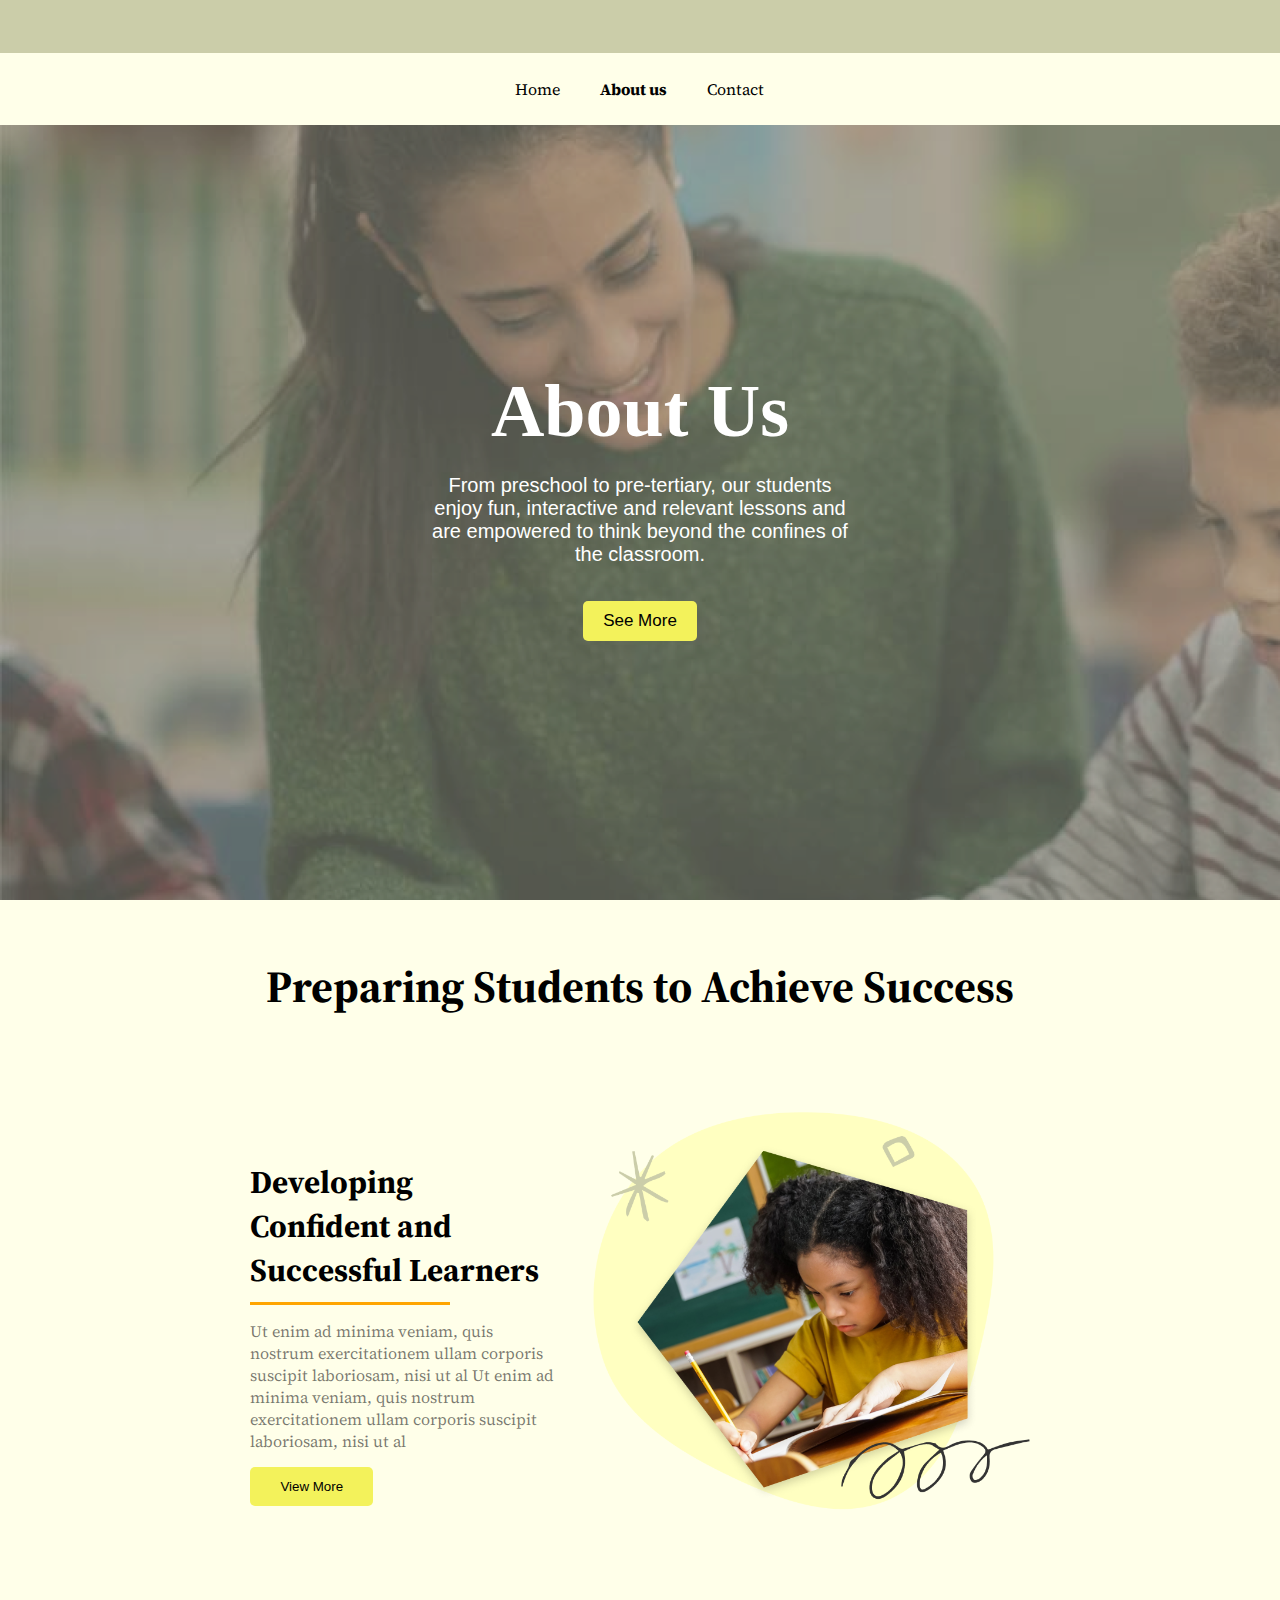
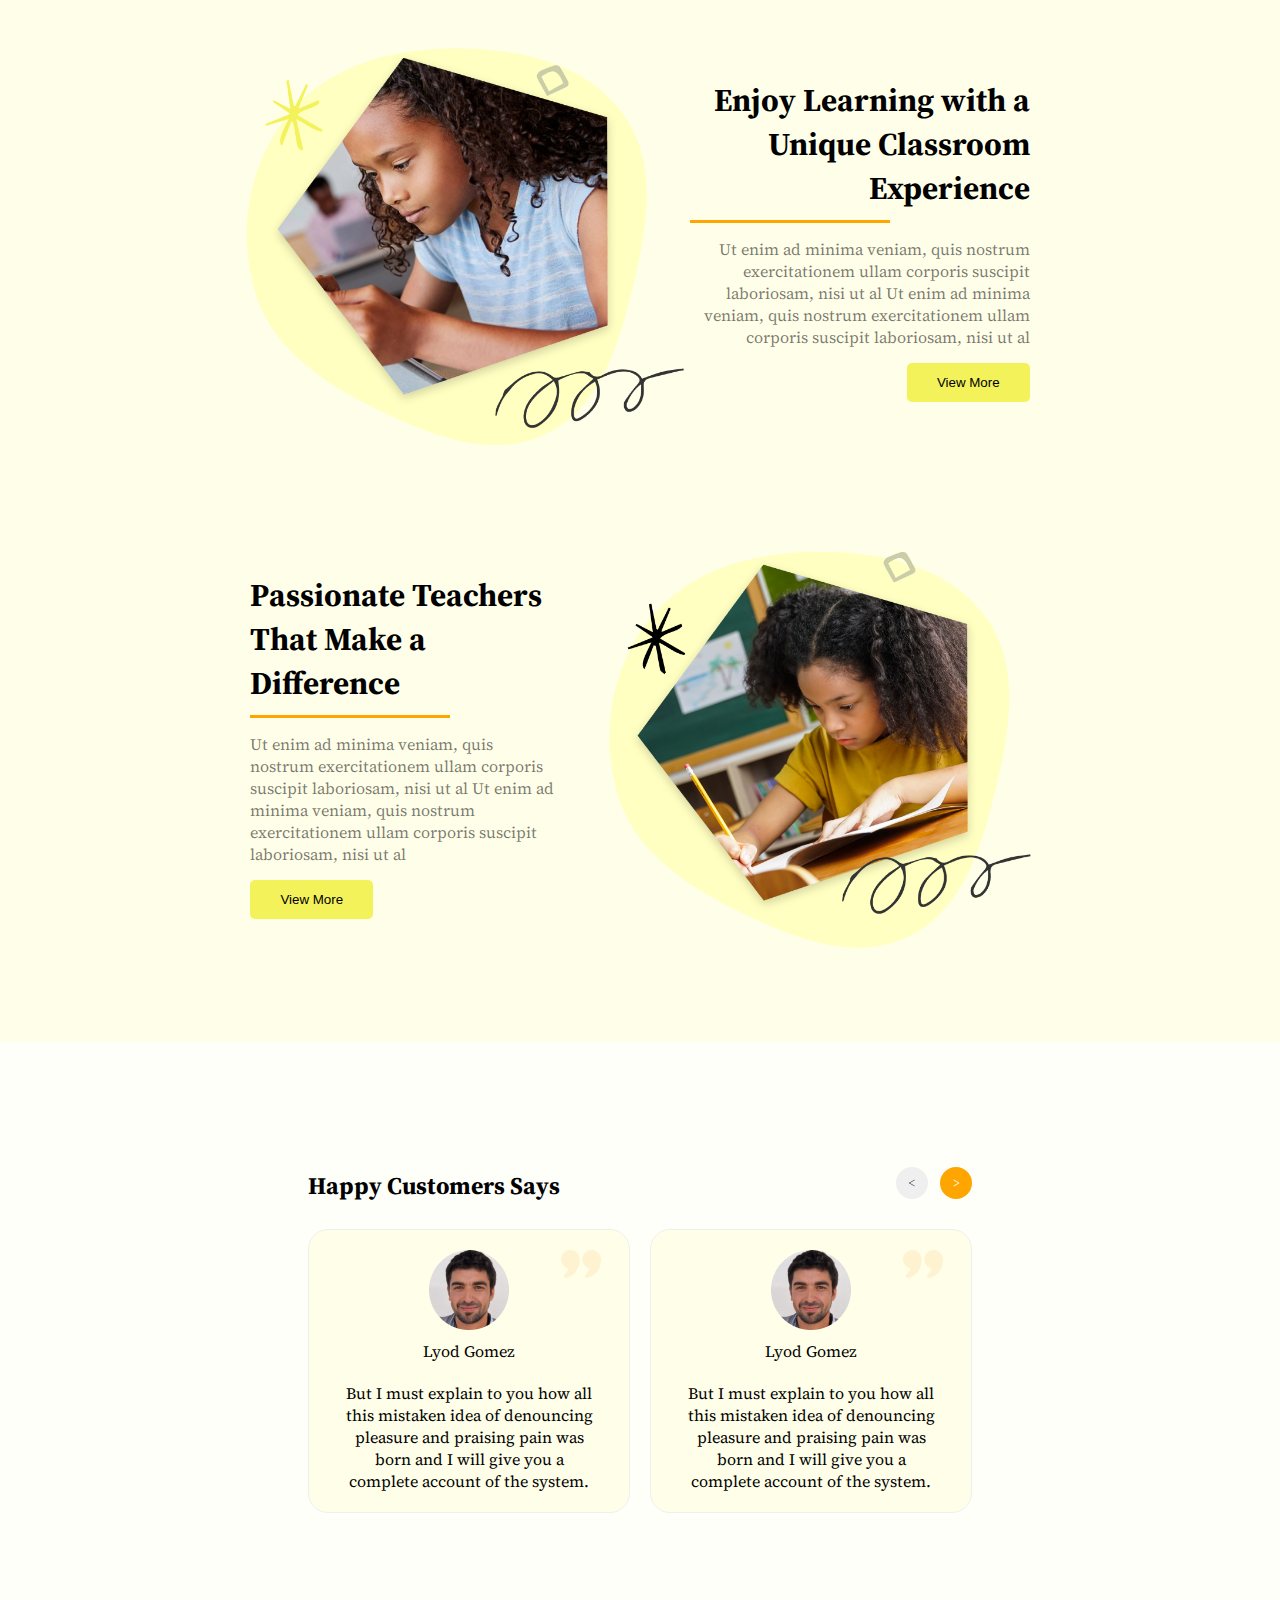
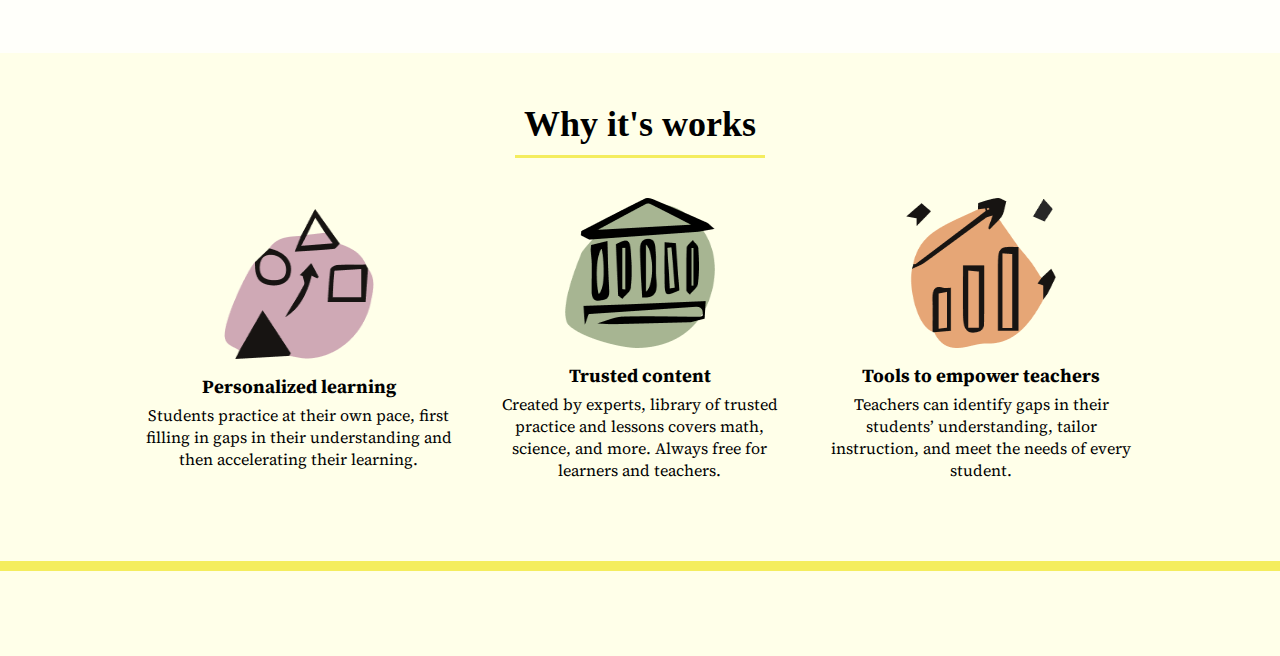
<file: index.html>
<!DOCTYPE html>
<html lang="en">

<head>
  <meta charset="UTF-8">
  <meta name="viewport" content="width=device-width, initial-scale=1.0">
  <link rel="shortcut icon" href="fav.png" type="image/x-icon">

  <link rel="stylesheet" media="screen and (min-width: 751px)" href="ablarge.css">

  <link rel="stylesheet" media="screen and (max-width: 750px)" href="absmall.css">

  <title>Assignment | 20 jan 24</title>
</head>

<body>
  <nav>
    <div class="up"></div>
    <ul>
      <li><a href="http://khbmh.github.io/mahi" target="_blank">Home</a></li>
      <li><a href="#" class="active">About us</a></li>
      <li><a href="contact.html" target="_blank">Contact</a></li>
    </ul>
  </nav>



  <div class="hero">
    <h1>About Us</h1>
    <p>
      From preschool to pre-tertiary, our students enjoy fun, interactive and relevant lessons and are empowered to
      think beyond the confines of the classroom.
    </p>
    <button>See More</button>
  </div>

  <main>


    <div class="feature">
      <h1>Preparing Students to Achieve Success</h1>

      <div>
        <div class="one sec">
          <div class="left">
            <h1>Developing Confident and
              Successful Learners</h1>
            <hr>
            <p>Ut enim ad minima veniam, quis nostrum exercitationem ullam corporis suscipit laboriosam, nisi ut al Ut
              enim ad minima veniam, quis nostrum exercitationem ullam corporis suscipit laboriosam, nisi ut al</p>
            <button>View More</button>
          </div>
          <div class="right">
            <img src="image1.png" alt="">
          </div>
        </div>

        <div>
          <div class="two sec">
            <div class="left">
              <h1>Enjoy Learning with a Unique Classroom Experience</h1>
              <hr class="hr2">
              <p>Ut enim ad minima veniam, quis nostrum exercitationem ullam corporis suscipit laboriosam, nisi ut al Ut
                enim ad minima veniam, quis nostrum exercitationem ullam corporis suscipit laboriosam, nisi ut al</p>
              <button>View More</button>
            </div>
            <div class="right">
              <img src="image2.png" alt="">
            </div>
          </div>


          <div>
            <div class="three sec">
              <div class="left">
                <h1>Passionate Teachers That
                  Make a Difference</h1>
                <hr>
                <p>Ut enim ad minima veniam, quis nostrum exercitationem ullam corporis suscipit laboriosam, nisi ut al
                  Ut
                  enim ad minima veniam, quis nostrum exercitationem ullam corporis suscipit laboriosam, nisi ut al</p>
                <button>View More</button>
              </div>
              <div class="right">
                <img src="image3.png" alt="">
              </div>
            </div>
          </div>
        </div>
  </main>


  <section>
    <div class="happy">
      <h2 class="says">Happy Customers Says</h2>
      <div class="arrow">
        <img class="gray" src="/arrow-left-dark.png" alt="">
        <img src="arrow-right-white.png" alt="">
      </div>
    </div>
    <div class="testimonial">
      <div class="test"><img src="face.png" alt="">
        <img src="comma.png" class="comma" alt="">
        <p class="customer">Lyod Gomez</p>
        <p>But I must explain to you how all this mistaken idea of denouncing pleasure and praising pain was born
          and I
          will give you a complete account of the system.</p>
      </div>
      <div class="test"><img src="face.png" alt="">
        <img src="comma.png" class="comma" alt="">
        <p class="customer">Lyod Gomez</p>
        <p>But I must explain to you how all this mistaken idea of denouncing pleasure and praising pain was born
          and I
          will give you a complete account of the system.</p>
      </div>


    </div>
  </section>


  <h1 id="why">Why it's works</h1>
  <div class="why">
    <div class="learning all">
      <img src="icon1.png" alt="">
      <h3>Personalized learning</h3>
      <p>Students practice at their own pace, first filling in gaps in their understanding and then accelerating
        their
        learning.</p>
    </div>
    <div class="content all">
      <img src="icon2.png" alt="">
      <h3>Trusted content</h3>
      <p>
        Created by experts, library of trusted practice and lessons covers math, science, and more. Always free
        for
        learners and teachers.
      </p>
    </div>
    <div class="tools all">
      <img src="icon3.png" alt="">
      <h3>Tools to empower teachers</h3>
      <p>Teachers can identify gaps in their students’ understanding, tailor instruction, and meet the needs of
        every
        student.</p>
    </div>
  </div>


  <div class="line"></div>
  <footer>
    <div class="lime"></div>
  </footer>
</body>

</html>
</file>
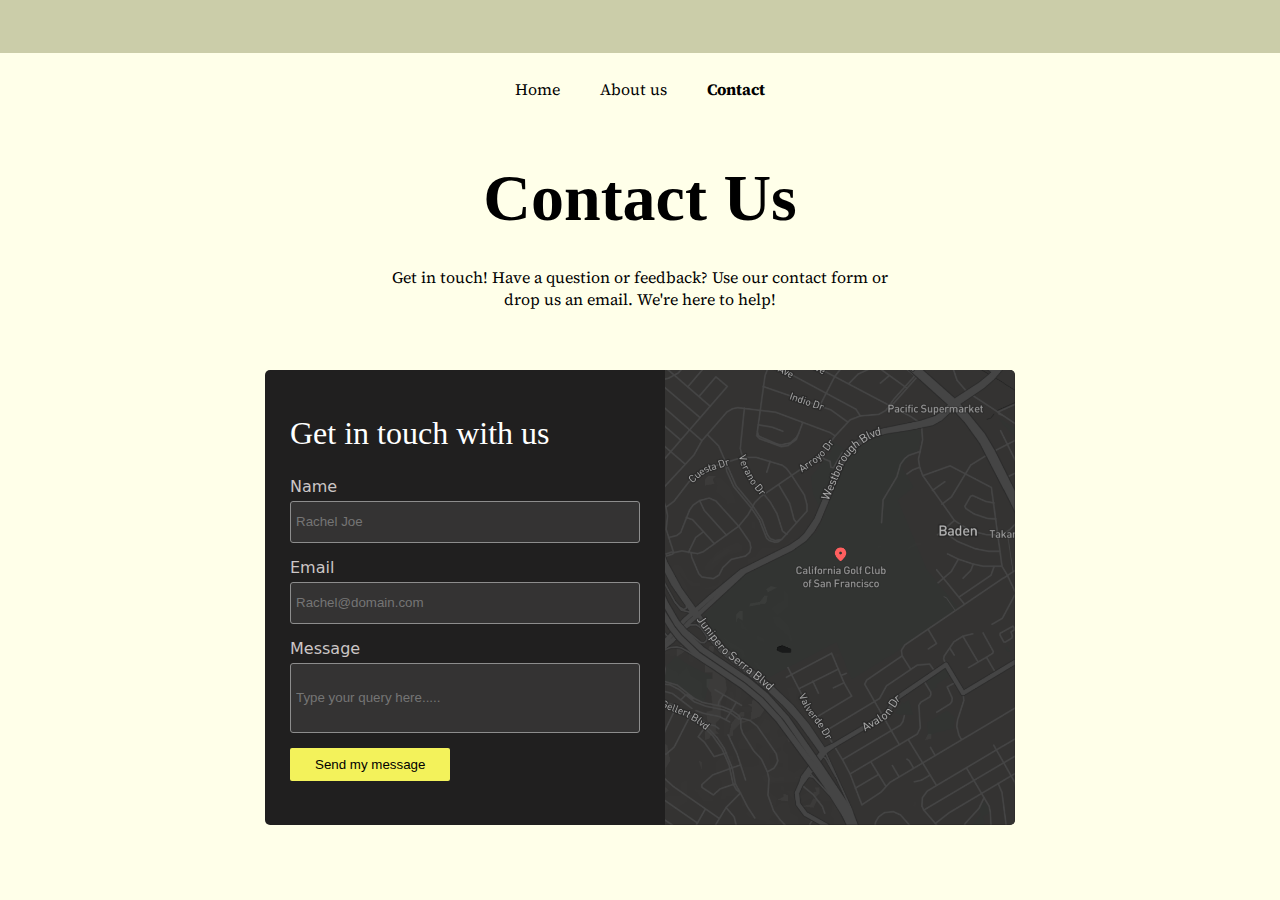
<file: contact.html>
<!DOCTYPE html>
<html lang="en">

<head>
  <meta charset="UTF-8">
  <meta name="viewport" content="width=device-width, initial-scale=1.0">
  <link rel="shortcut icon" href="fav.png" type="image/x-icon">

  <link rel="stylesheet" media="screen and (min-width: 751px)" href="large.css">
  
  <link rel="stylesheet" media="screen and (max-width: 750px)" href="small.css">

  <title>Contact</title>
</head>

<body>
  <main>
    <nav>
      <div class="up"></div>
      <ul>
        <li><a href="http://khbmh.github.io/mahi" target="_blank">Home</a></li>
        <li><a href="index.html" target="_blank">About us</a></li>
        <li><a href="#" class="active">Contact</a></li>
      </ul>
    </nav>
    <div class="hero">
      <h1 class="us">
        Contact Us
      </h1>
      <p>Get in touch! Have a question or feedback? Use our contact form or drop us an email. We're here to help!
      </p>
      <div class="focus">
        <form action="">
          <h1>Get in touch with us</h1>

          <label for="name">Name</label>
          <input type="text" id="name" placeholder="Rachel Joe">

          <label for="email">Email</label>
          <input type="email" id="email" placeholder="Rachel@domain.com">

          <label for="message">Message</label>
          <input type="text" id="message" placeholder="Type your query here.....">
          <button>Send my message</button>
        </form>
        <img src="map.png" alt="">
      </div>
    </div>
    <footer></footer>
  </main>
</body>

</html>
</file>
<file: ablarge.css>
@import url("https://fonts.googleapis.com/css2?family=Source+Serif+4:opsz@8..60&display=swap");

* {
  margin: 0;
  padding: 0;
  box-sizing: border-box;
}
html,
body {
  height: 100%;
  width: 100%;
  font-family: "Source Serif 4", serif;
  background: #ffffe9;
}

main {
  width: 80%;
  margin: 0 auto;
}
nav .up {
  height: 53px;
  width: 100%;
  background-color: #cbcda9;
}

nav ul {
  display: flex;
  list-style: none;
  margin: 25px auto;
  width: 290px;
}
nav ul li a {
  text-decoration: none;
  color: #000;
  margin: 0 20px;
}
a:hover {
  opacity: 0.7;
}
.active {
  font-weight: bold;
}

.hero {
  display: flex;
  flex-direction: column;
  background-image: url("banner.png"); 
  height: calc(100vh - 125px);
  object-fit: fill;
  width: 100%;
  background-repeat: no-repeat;

  align-items: center;
  justify-content: center;
  object-position: right;
  color: #fff;
}


.hero h1{
  font-size: 74px;
  font-weight: 800;
  font-family: serif;
}
.hero p {
  width: 34%;
  text-align: center;
  margin: 20px auto;
  font-size: 20px;
  font-family: sans-serif;
}
.hero button {
  margin: 15px auto;
  padding: 10px 20px;
  background-color: #f3f25b;
  font-size: 17px;

  border: none;
  border-radius: 5px;
}

.feature{
  display: flex;
  flex-direction: column;
  align-items: center;
  justify-content: center;
  width: 80%;
  margin: 30px auto;
}
.feature h1{
  margin: 25px 0;
  font-size: 45px;
}
.sec h1{
  font-size: 32px;
}
.sec {
  display: flex;
  width: 100%;
  align-items: center;
  justify-content: space-between;
  margin: 50px 0;
}
.one .left, .three .left{
  text-align: left;
  width: 40%;
  padding-left: 20px;
}
.two{
  flex-direction: row-reverse;
}
.two .left{
  text-align: right;
  width: 50%;
  padding-right: 20px;
}
hr{
  margin-top: -15px;
  margin-bottom: 10px;
  width: 200px;
  background-color: orange;
  height: 3px;
  border: none;
}
.hr2{
  left: calc(100% - 200px);
}
.sec img{
width: 460px;
}
.sec p {
  color: #00000088;
  margin: 15px auto;
}
.sec button{
  background-color: #f3f25b;
  padding: 12px 30px;
  border: none;
  border-radius: 5px;
}
.one{
  display: flex;
  width: 100%;
}
.one{
  display: flex;
  width: 100%;
}





section {
  background: #fffffa;
  padding: 120px 200px;
}
.happy {
  display: flex;
  width: 80%;
  margin: 0 auto;
  align-items: center;
  justify-content: space-between;
  padding: 5px 20px;
}
.arrow img {
  /* padding: 42px; */
  width: 32px;
  height: 32px;
  padding: 12px;
  background-color: orange;
  border-radius: 1000px;
  cursor: pointer;
}
.arrow .gray {
  background-color: #efefef;
  margin-right: 8px;
}
.testimonial {
  width: 80%;
  margin: 0 auto;
  display: flex;
  align-items: center;
  justify-content: space-around;
  padding: 10px;
}
.test {
  display: flex;
  flex-wrap: wrap;
  flex-direction: column;
  max-width: 450px;
  position: relative;
  align-items: center;
  text-align: center;
  background: #ffffe9;
  border: 1px solid #efefef;
  border-radius: 20px;
  padding: 20px 30px;
  margin: 10px;
}

.comma {
  position: absolute;
  margin-left: 70%;
  opacity: .1;
}
.customer {
  margin: 10px 0 20px 0;
}

#why {
  margin: 40px auto;
  padding: 10px 0;
  text-align: center;
  width: 250px;
  border-bottom: 3px solid #f4ed5e;
  font-family: serif;
  font-size: 36px;
}
.why {
  display: flex;
  width: 80%;
  margin: 0 auto;
  align-items: center;
  justify-content: space-around;
}

.why .all {
  width: 310px;
  display: flex;
  flex-direction: column;
  align-items: center;
  text-align: center;
}
.all img {
  width: 150px;
  height: 150px;
}
.all h3 {
  margin-top: 15px;
  margin-bottom: 5px;
  object-fit: cover;
}
.line {
  margin: 80px auto;
  background: #f4ed5e;
  height: 10px;
  width: 100%;
}

footer .lime {
  margin: 10px auto;
  height: 5px;
  width: 100%;
}

button:hover {
  opacity: 0.8;
}
</file>
<file: absmall.css>
@import url("https://fonts.googleapis.com/css2?family=Source+Serif+4:opsz@8..60&display=swap");

* {
  margin: 0;
  padding: 0;
  box-sizing: border-box;
}
html,
body {
  height: 100%;
  width: 100%;
  font-family: "Source Serif 4", serif;
  background: #ffffe9;
}

main {
  width: 80%;
  margin: 0 auto;
}
nav .up {
  height: 53px;
  width: 100%;
  background-color: #cbcda9;
}

nav ul {
  display: flex;
  list-style: none;
  margin: 25px auto;
  width: 290px;
}
nav ul li a {
  text-decoration: none;
  color: #000;
  margin: 0 20px;
}
a:hover {
  opacity: 0.7;
}
.active {
  font-weight: bold;
}

.hero {
  display: flex;
  flex-direction: column;
  background-image: url("banner.png");
  height: calc(100vh - 125px);
  object-fit: fill;
  width: 100%;
  background-repeat: no-repeat;
  align-items: center;
  justify-content: center;
  object-position: center;
  color: #fff;
}

.hero h1 {
  font-size: 54px;
  font-weight: 800;
  font-family: serif;
}
.hero p {
  width: 84%;
  text-align: center;
  margin: 20px auto;
  font-size: 20px;
  font-family: sans-serif;
}
.hero button {
  margin: 15px auto;
  padding: 10px 20px;
  background-color: #f3f25b;
  font-size: 17px;

  border: none;
  border-radius: 5px;
}

.feature {
  display: flex;
  flex-direction: column;
  align-items: center;
  justify-content: center;
  width: 80%;
  margin: 30px auto;
}
.feature h1 {
  margin: 65px auto 5px auto;
  text-align: center;
  font-size: 28px;
}
.sec h1 {
  font-size: 21px;
  text-align: left;
  width: 100%;
}
.sec {
  display: flex;
  flex-direction: column-reverse;
  width: 100%;
  align-items: center;
  justify-content: space-between;
  margin: 20px 0;
}
.one .left,
.two .left,
.three .left {
  text-align: left;
  width: 100%;
  padding-left: 20px;
}

hr {
  margin-top: 5px;
  margin-bottom: 10px;
  width: 120px;
  background-color: orange;
  height: 3px;
  border: none;
}

.sec img {
  margin-top: 50px;
  margin-bottom: -20px;
  width: 260px;
}
.sec p {
  color: #00000088;
  margin: 15px auto;
}
.sec button {
  background-color: #f3f25b;
  padding: 12px 30px;
  border: none;
  border-radius: 5px;
}


section {
  background: #fffffa;
  padding: 40px 0;
}
.happy {
  display: flex;
  width: 80%;
  margin: 0 auto;
  align-items: center;
  justify-content: space-between;
  padding: 5px 20px;
  font-size: 12px;
}
.arrow img {
  /* padding: 42px; */
  width: 22px;
  height: 22px;
  padding: 7px;
  background-color: orange;
  border-radius: 1000px;
  cursor: pointer;
}
.arrow .gray {
  background-color: #efefef;
  margin-right: 3px;
}
.testimonial {
  width: 80%;
  margin: 0 auto;
  display: flex;
  flex-direction: column;
  align-items: center;
  justify-content: space-around;
  padding: 10px;
}
.test {
  display: flex;
  flex-wrap: wrap;
  flex-direction: column;
  max-width: 450px;
  position: relative;
  align-items: center;
  text-align: center;
  background: #ffffe9;
  border: 1px solid #efefef;
  border-radius: 20px;
  padding: 20px 30px;
  margin: 10px;
}

.comma {
  position: absolute;
  margin-left: 70%;
  opacity: 0.1;
}
.customer {
  margin: 10px 0 20px 0;
}

#why {
  margin: 40px auto;
  padding: 10px 0;
  text-align: center;
  width: 250px;
  border-bottom: 3px solid #f4ed5e;
  font-family: serif;
  font-size: 36px;
}
.why {
  display: flex;
  flex-direction: column;
  width: 80%;
  margin: 0 auto;
  align-items: center;
  justify-content: space-around;
}

.why .all {
  width: 310px;
  display: flex;
  flex-direction: column;
  align-items: center;
  text-align: center;
  margin: 20px 0;
}
.all img {
  width: 150px;
  height: 150px;
}
.all h3 {
  margin-top: 15px;
  margin-bottom: 5px;
  object-fit: cover;
}
.line {
  margin: 80px auto;
  background: #f4ed5e;
  height: 10px;
  width: 100%;
}

footer .lime {
  margin: 10px auto;
  height: 5px;
  width: 100%;
}

button:hover {
  opacity: 0.8;
}
</file>
<file: large.css>
@import url("https://fonts.googleapis.com/css2?family=Source+Serif+4:opsz@8..60&display=swap");


* {
  margin: 0;
  padding: 0;
  box-sizing: border-box;
}
html,
body {
  height: 100%;
  width: 100%;
  font-family: 'Source Serif 4', serif;
  background: #ffffe9;
}

nav .up {
  height: 53px;
  width: 100%;
  background-color: #cbcda9;
}


nav ul {
  display: flex;
  list-style: none;
  margin: 25px auto;
  width: 290px;
}
nav ul li a {
  text-decoration: none;
  color: #000;
  margin: 0 20px;
}
a:hover {
  opacity: 0.7;
}
.active {
  font-weight: bold;
}



.us {
  font-size: 66px;
  font-weight: 900;
  font-family: serif;
  text-align: center;
  margin-top: 60px;
}
p {
  text-align: center;
  max-width: 500px;
  margin: 30px auto;
}


.focus {
  max-width: 750px;
  display: flex;
  flex-wrap: wrap;
  margin: 60px auto;
  align-items: center;
  background: #201F1F;
  border-radius: 5px;
  bottom: 500px;
}
form {
  width: 350px;
  margin: 40px 25px;
  font-family: system-ui, -apple-system, BlinkMacSystemFont, 'Segoe UI', Roboto, Oxygen, Ubuntu, Cantarell, 'Open Sans', 'Helvetica Neue', sans-serif;
}
form *{
display: block;
color: #CCC6C6;
;
}
.focus h1 {
  font-size: 32px;
  text-align: left;
  font-family: serif;
  font-weight: 300;
  margin-bottom: 25px;
  color: #fff;
}

input {
  width: 350px;
  height: 42px;
  padding: 0 5px;
  margin: 5px 0 15px 0;
  border-radius: 3px;
  background: #343333;
  border: 1px solid #8D8D8D;
  color:  #8D8D8D;
}
#message {
  height: 70px;
}
.focus img {
  max-width: 350px;
  border-radius: 0 5px 5px 0;
  margin: 0px auto;
}
.focus button {
  background: #F3F25B;
padding: 9px 25px;
color: #000;
border: none;
border-radius: 2px;
cursor: pointer;
}
.focus button:hover {
  background: #f3f35bee;
  
}

footer{
  height: 1px;
}
</file>
<file: small.css>
@import url("https://fonts.googleapis.com/css2?family=Source+Serif+4:opsz@8..60&display=swap");


* {
  margin: 0;
  padding: 0;
  box-sizing: border-box;
}
html,
body {
  height: 100%;
  width: 100%;
  font-family: 'Source Serif 4', serif;
  background: #ffffe9;
}

nav .up {
  height: 33px;
  width: 100%;
  background-color: #cbcda9;
}


nav ul {
  display: flex;
  list-style: none;
  margin: 20px auto;
  width: 290px;
}
nav ul li a {
  text-decoration: none;
  color: #000;
  margin: 0 20px;
}
a:hover {
  opacity: 0.7;
}
.active {
  font-weight: bold;
}



.us {
  font-size: 46px;
  text-align: center;
  margin-top: 30px;
  font-weight: 900;
  font-family: serif;
}
p {
  text-align: center;
  max-width: 320px;
  margin: 20px auto;
}


.focus {
  max-width: 750px;
  display: flex;
  flex-wrap: wrap;
  margin: 40px auto;
  align-items: center;
  background: #201F1F;
  border-radius: 0px;
  bottom: 500px;
}
form {
  width: 350px;
  margin: 40px 25px;
  font-family: system-ui, -apple-system, BlinkMacSystemFont, 'Segoe UI', Roboto, Oxygen, Ubuntu, Cantarell, 'Open Sans', 'Helvetica Neue', sans-serif;
}
form *{
display: block;
color: #CCC6C6;
;
}
.focus h1 {
  font-size: 32px;
  text-align: left;
  font-family: serif;
  font-weight: 300;
  margin-bottom: 25px;
  color: #fff;
}

input {
  width: 310px;
  height: 42px;
  padding: 0 5px;
  margin: 5px 0 15px 0;
  border-radius: 3px;
  background: #343333;
  border: 1px solid #8D8D8D;
  color:  #8D8D8D;
}
#message {
  height: 70px;
}
.focus img {
  max-width: 350px;
  border-radius: 0 0px 0px 0;
  margin: 0px auto;
}
.focus button {
  background: #F3F25B;
padding: 9px 25px;
color: #000;
border: none;
border-radius: 2px;
cursor: pointer;
}
.focus button:hover {
  background: #f3f35bee;
  
}

footer{
  height: 0px;
}
</file>
